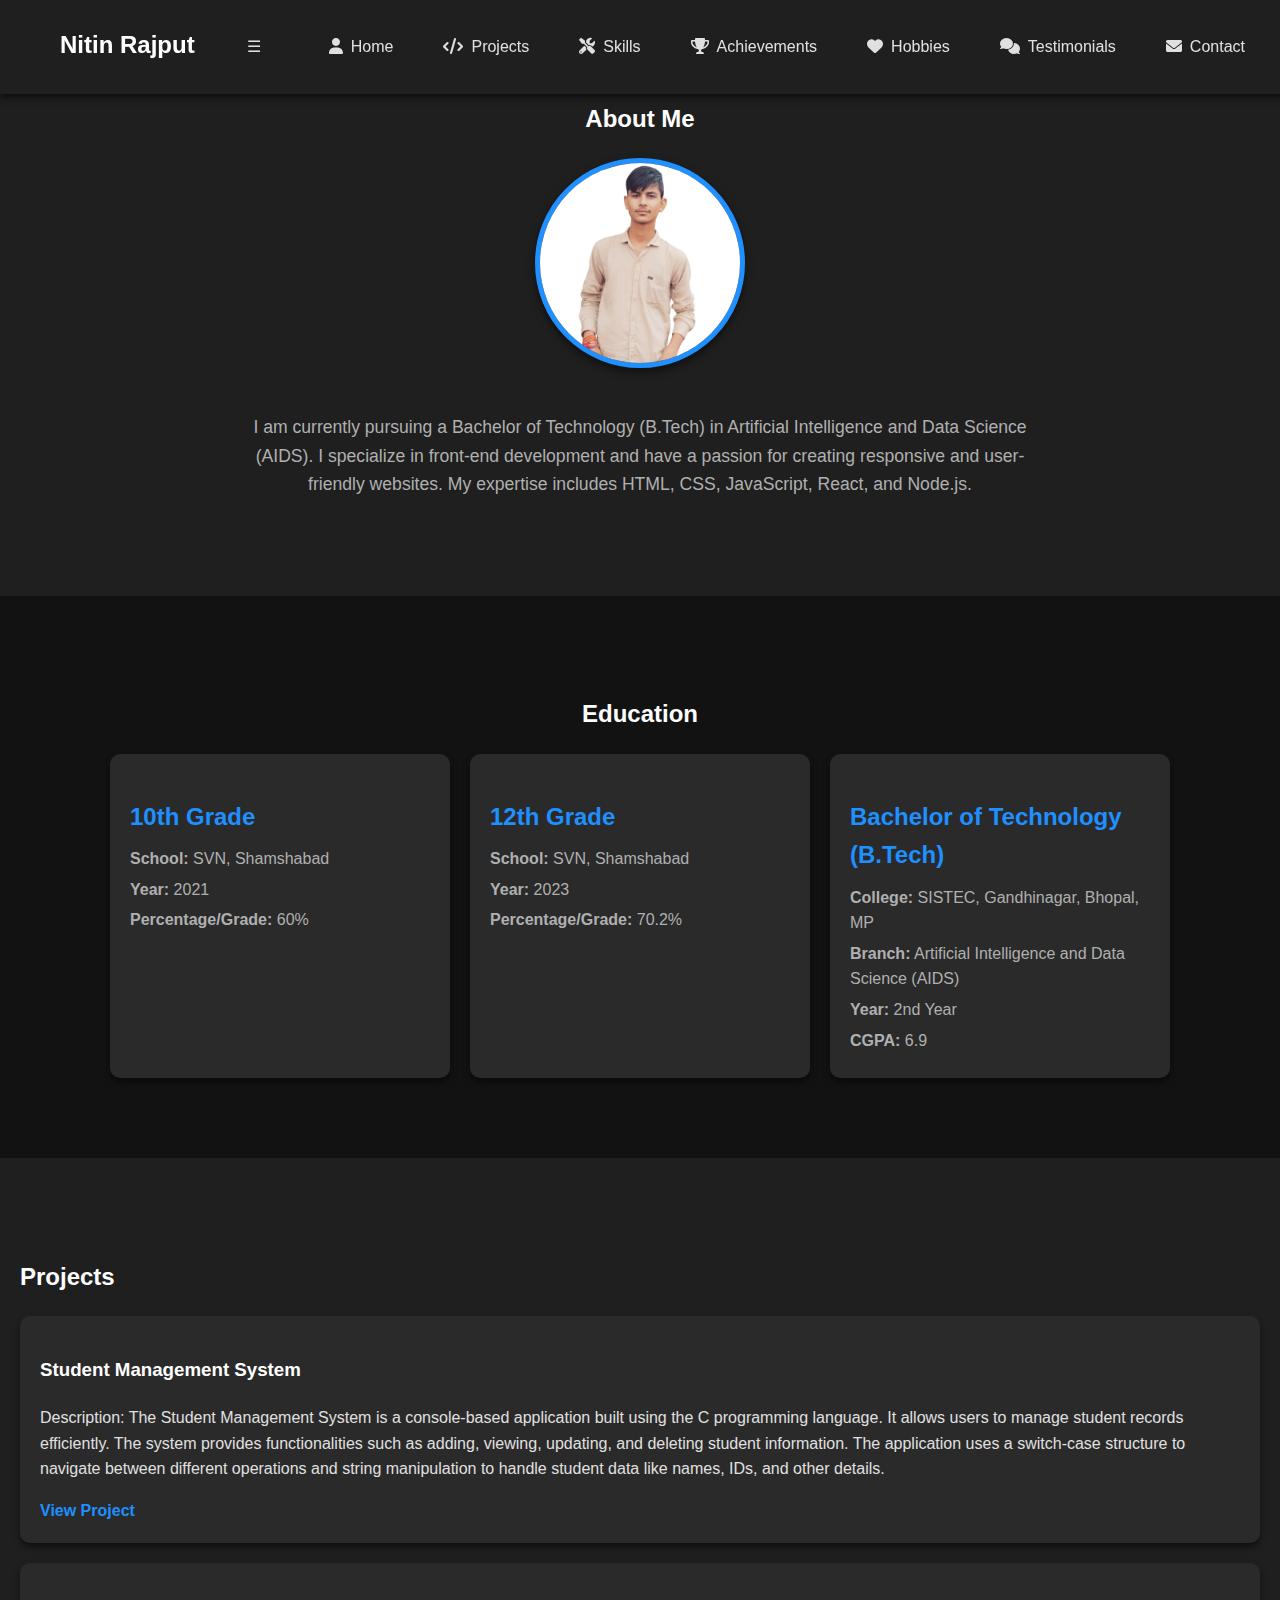
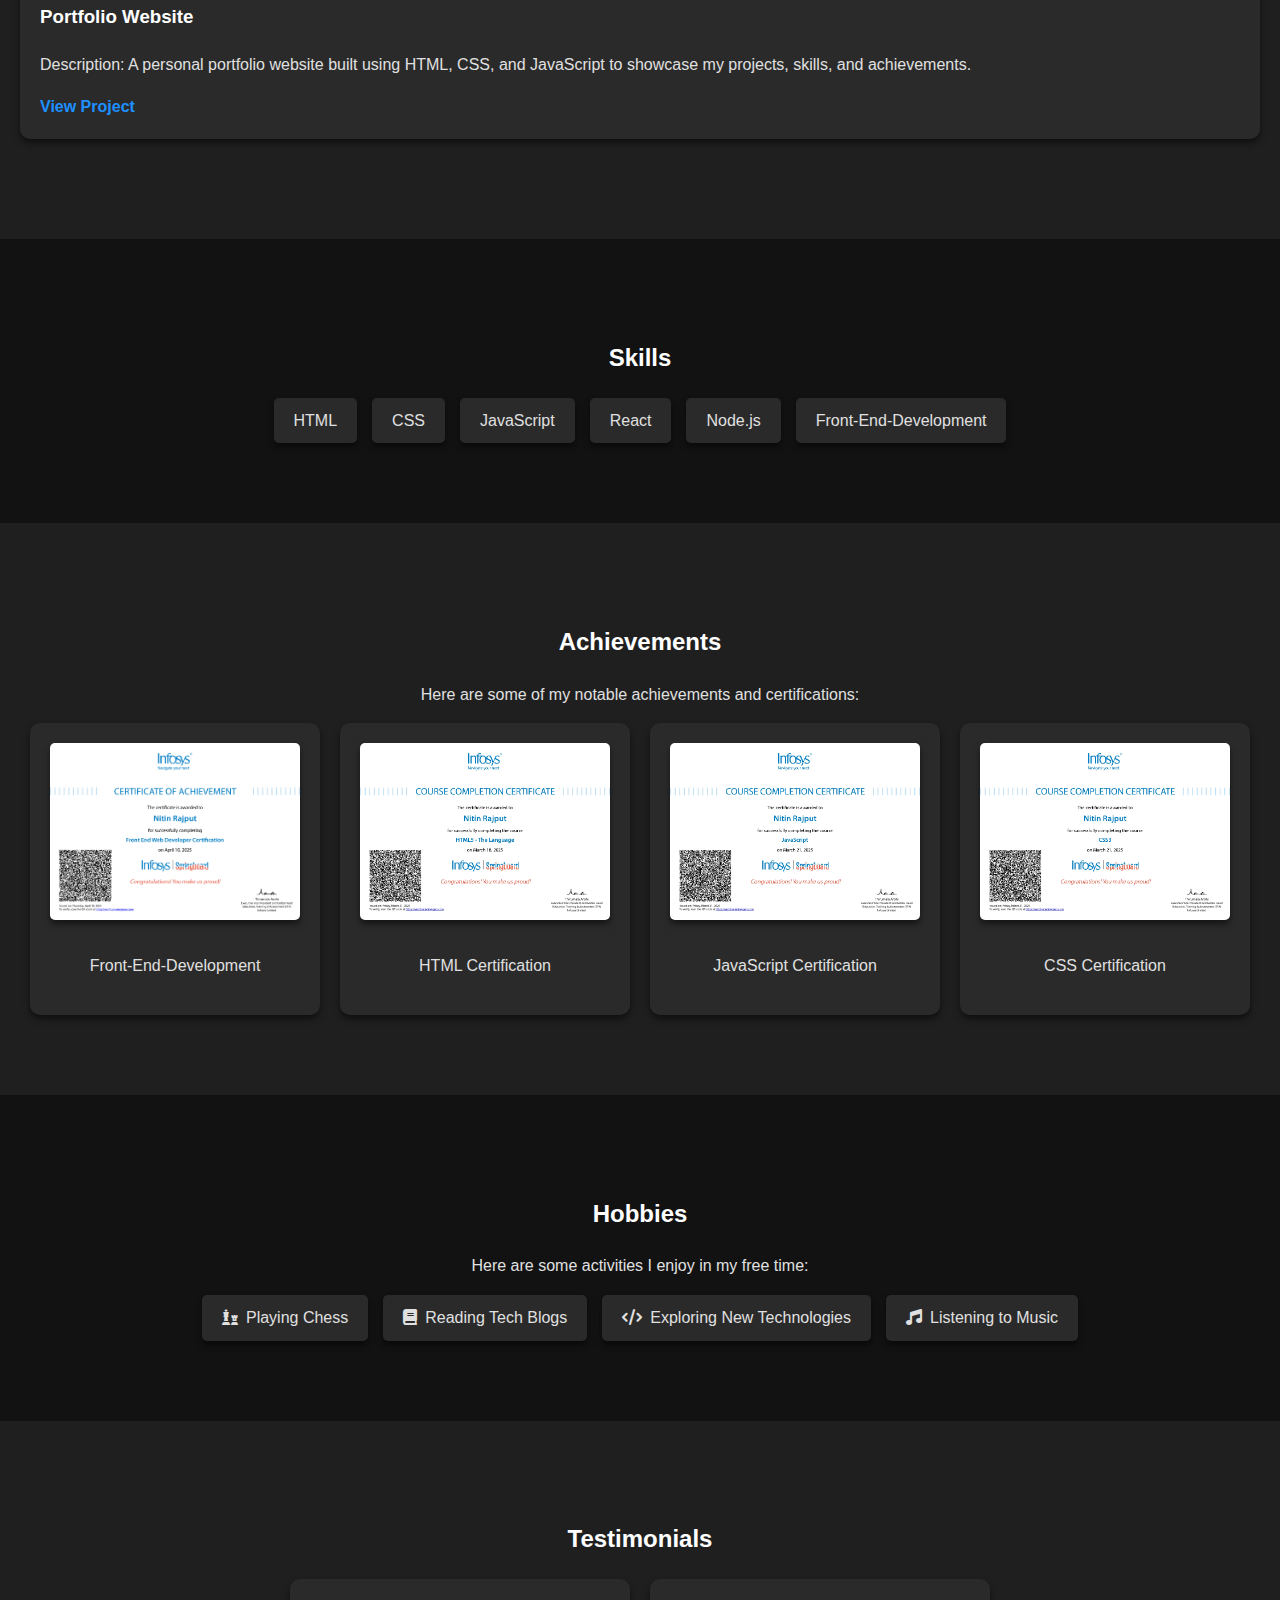
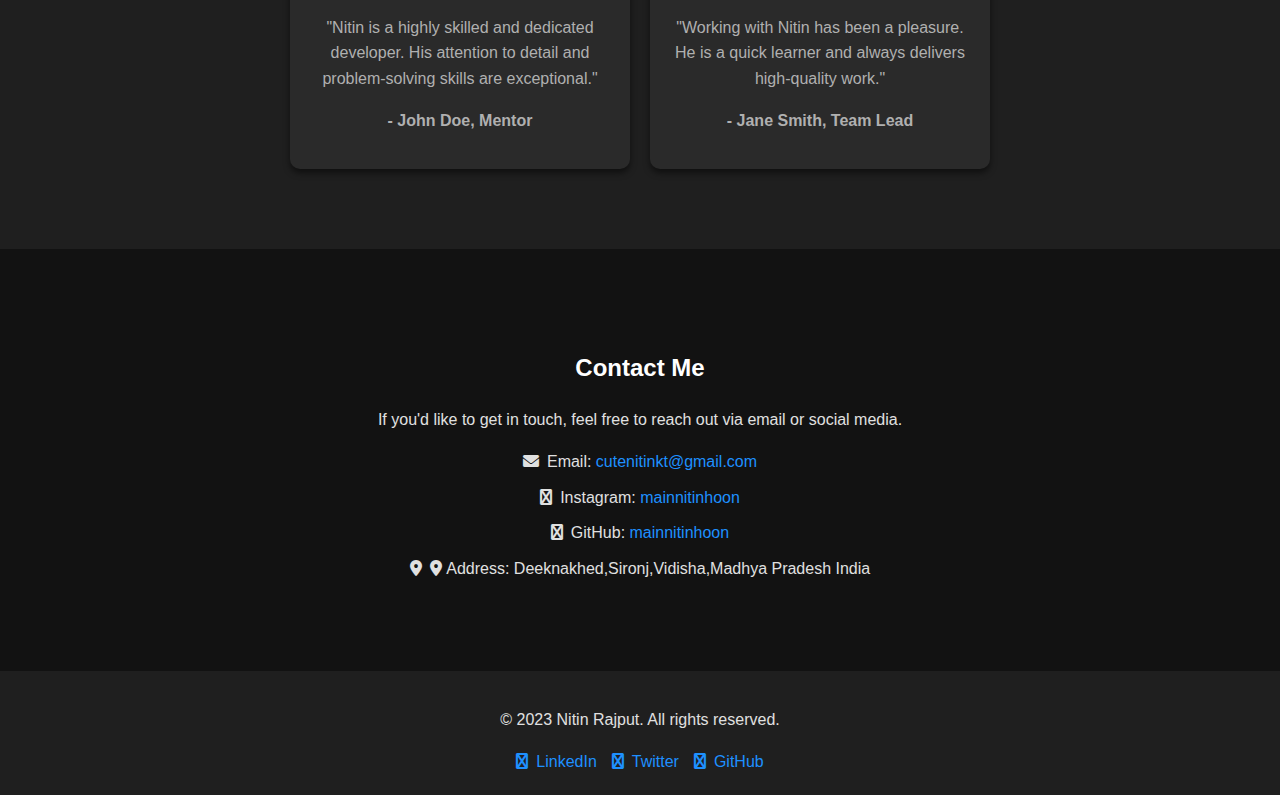
<file: index.html>
<!DOCTYPE html>
<html lang="en">
    <head>
        <meta charset="UTF-8">
        <meta name="viewport" content="width=device-width, initial-scale=1.0">
        <title>Nitin Rajput - Portfolio</title>
        <link rel="stylesheet" href="style.css"> <!-- Link to your CSS file -->
        <link rel="stylesheet" href="https://cdnjs.cloudflare.com/ajax/libs/font-awesome/6.0.0-beta3/css/all.min.css"> <!-- Font Awesome -->
        <style>
            body{
                background color:black;
            }
        </style>
    </head>
    <!-- Navigation Bar -->
    <header>
        <nav class="navbar">
            <div class="container">
                <h1 class="logo">Nitin Rajput</h1>
                <div class="menu-toggle" onclick="toggleMenu()">☰</div>
                <ul class="navbar-list">
                    <li><a href="index.html" class="navbar-link">Home</a></li>
                    <li><a href="project.html" class="navbar-link">Projects</a></li>
                    <li><a href="skill.html" class="navbar-link">Skills</a></li>
                    <li><a href="achiev.html" class="navbar-link">Achievements</a></li>
                    <li><a href="hobby.html" class="navbar-link">Hobbies</a></li>
                    <li><a href="testi.html" class="navbar-link">Testimonials</a></li>
                    <li><a href="contact.html" class="navbar-link">Contact</a></li>
                </ul>
            </div>
        </nav>
    </header>

    <!-- About Section -->
    <section id="about">
        <h2>About Me</h2>
        <div class="about-container">
            <div class="about-image">
                <img src="IMG_20230913_173648_497-removebg-preview.png" alt="Nitin Rajput">
            </div>
            <div class="about-text">
                <p>
                    I am currently pursuing a Bachelor of Technology (B.Tech) in Artificial Intelligence and Data Science (AIDS). 
                    I specialize in front-end development and have a passion for creating responsive and user-friendly websites. 
                    My expertise includes HTML, CSS, JavaScript, React, and Node.js.
                </p>
            </div>
        </div>
    </section>

    <!-- Education Section -->
    <section id="education">
        <h2>Education</h2>
        <div class="education-container">
            <div class="education-item">
                <h3>10th Grade</h3>
                <p><strong>School:</strong> SVN, Shamshabad</p>
                <p><strong>Year:</strong> 2021</p>
                <p><strong>Percentage/Grade:</strong> 60%</p>
            </div>
            <div class="education-item">
                <h3>12th Grade</h3>
                <p><strong>School:</strong> SVN, Shamshabad</p>
                <p><strong>Year:</strong> 2023</p>
                <p><strong>Percentage/Grade:</strong> 70.2%</p>
            </div>
            <div class="education-item">
                <h3>Bachelor of Technology (B.Tech)</h3>
                <p><strong>College:</strong> SISTEC, Gandhinagar, Bhopal, MP</p>
                <p><strong>Branch:</strong> Artificial Intelligence and Data Science (AIDS)</p>
                <p><strong>Year:</strong> 2nd Year</p>
                <p><strong>CGPA:</strong> 6.9</p>
            </div>
        </div>
    </section>

    <!-- Projects Section -->
    <section id="projects">
        <h2>Projects</h2>
        <div class="project">
            <h3>Student Management System</h3>
            <p>Description:
                The Student Management System is a console-based application built using the C programming language. It allows users to manage student records efficiently. The system provides functionalities such as adding, viewing, updating, and deleting student information. The application uses a switch-case structure to navigate between different operations and string manipulation to handle student data like names, IDs, and other details.
            </p>
            <a href="link-to-project-1" target="_blank">View Project</a>
        </div>
        <div class="project">
            <h3>Portfolio Website</h3>
            <p>Description:
                A personal portfolio website built using HTML, CSS, and JavaScript to showcase my projects, skills, and achievements.
            </p>
            <a href="link-to-project-2" target="_blank">View Project</a>
        </div>
    </section>

    <!-- Skills Section -->
    <section id="skills">
        <h2>Skills</h2>
        <ul class="skills-list">
            <li>HTML</li>
            <li>CSS</li>
            <li>JavaScript</li>
            <li>React</li>
            <li>Node.js</li>
            <li>Front-End-Development</li>
        </ul>
    </section>

    <!-- Achievements Section -->
    <section id="achievements">
        <h2>Achievements</h2>
        <p>Here are some of my notable achievements and certifications:</p>
        <div class="achievements-container">
              <div class="achievement">
                <img src="1-802e38d1-49fb-4e67-844d-cd4bf712c7fb-1.png" alt="Certificate 4">
                <p>Front-End-Development</p>
            </div>
            <div class="achievement">
                <img src="certificate1_page-0001.jpg" alt="Certificate 1">
                <p>HTML Certification</p>
            </div>
            <div class="achievement">
                <img src="certificate2_page-0001.jpg" alt="Certificate 2">
                <p>JavaScript Certification</p>
            </div>
            <div class="achievement">
                <img src="certificate3._page-0001.jpg" alt="Certificate 3">
                <p>CSS Certification</p>
            </div>
        </div>
    </section>

    <!-- Hobbies Section -->
    <section id="hobbies">
        <h2>Hobbies</h2>
        <p>Here are some activities I enjoy in my free time:</p>
        <ul class="hobbies-list">
            <li>Playing Chess</li>
            <li>Reading Tech Blogs</li>
            <li>Exploring New Technologies</li>
            <li>Listening to Music</li>
        </ul>
    </section>

    <!-- Testimonials Section -->
    <section id="testimonials">
        <h2>Testimonials</h2>
        <div class="testimonials-container">
            <div class="testimonial">
                <p>"Nitin is a highly skilled and dedicated developer. His attention to detail and problem-solving skills are exceptional."</p>
                <p><strong>- John Doe, Mentor</strong></p>
            </div>
            <div class="testimonial">
                <p>"Working with Nitin has been a pleasure. He is a quick learner and always delivers high-quality work."</p>
                <p><strong>- Jane Smith, Team Lead</strong></p>
            </div>
        </div>
    </section>

    <!-- Contact Section -->
    <section id="contact">
        <h2>Contact Me</h2>
        <p>If you'd like to get in touch, feel free to reach out via email or social media.</p>
        <ul class="contact-list">
            <li>Email: <a href="mailto:cutenitinkt@gmail.com">cutenitinkt@gmail.com</a></li>
            <li>Instagram: <a href="https://www.instagram.com/mainnitinhoon" target="_blank">mainnitinhoon</a></li>
            <li>GitHub: <a href="https://github.com/mainnitinhoon" target="_blank">mainnitinhoon</a></li>
            <li><i class="fas fa-map-marker-alt"></i> Address: Deeknakhed,Sironj,Vidisha,Madhya Pradesh India</li>
        </ul>
    </section>


    <!-- Footer Section -->
    <footer>
        <p>&copy; 2023 Nitin Rajput. All rights reserved.</p>
        <ul class="social-links">
            <li><a href="https://www.linkedin.com/in/yourprofile" target="_blank">LinkedIn</a></li>
            <li><a href="https://twitter.com/yourprofile" target="_blank">Twitter</a></li>
            <li><a href="https://github.com/mainnitinhoon" target="_blank">GitHub</a></li>
        </ul>
    </footer>
    <script>
  function toggleMenu() {
    const navList = document.querySelector('.navbar-list');
    navList.classList.toggle('show');
  }
    </script>
    
</body>
</html>
</file>
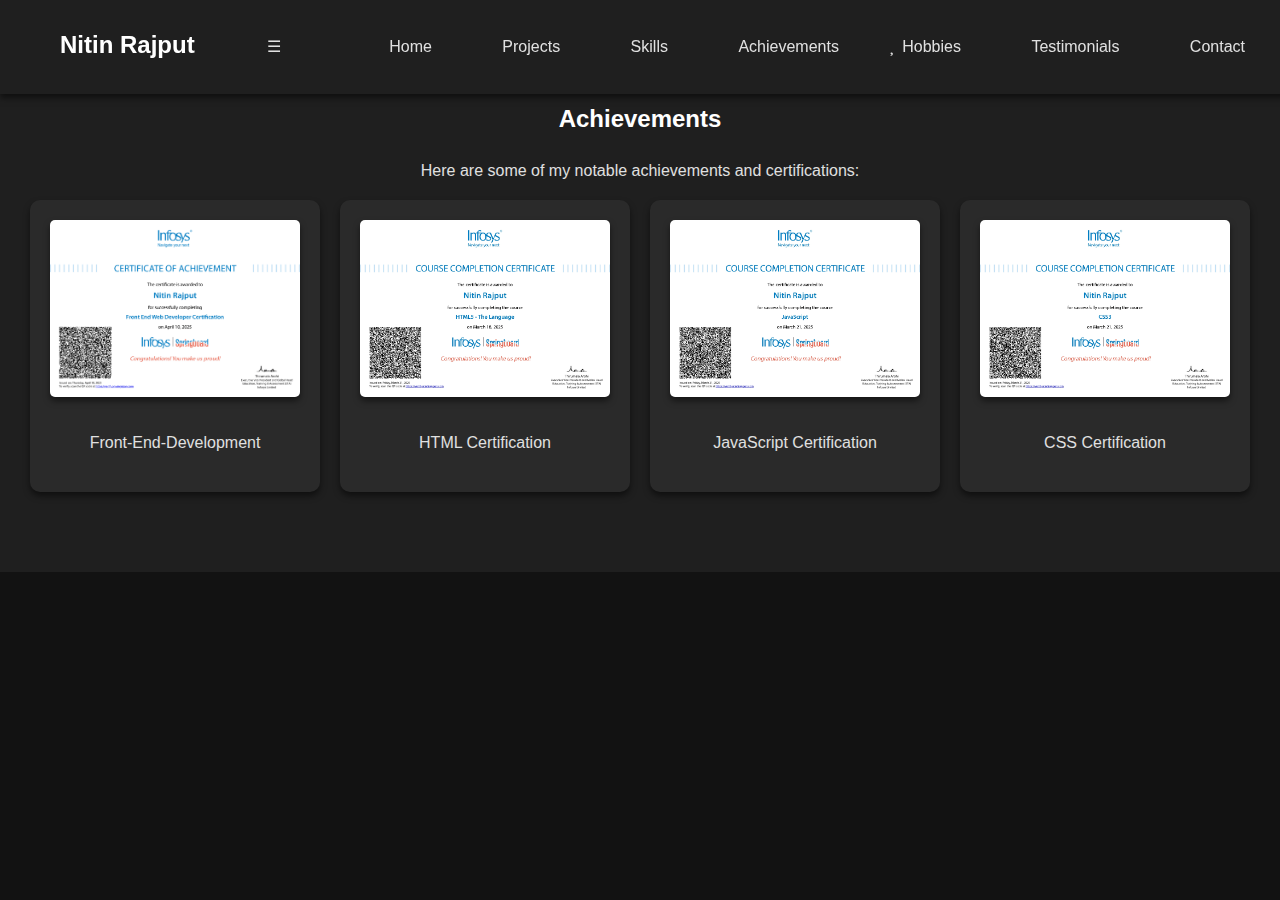
<file: achiev.html>
<!DOCTYPE html>
<html lang="en">
<head>
    <meta charset="UTF-8">
    <meta name="viewport" content="width=device-width, initial-scale=1.0">
    <title>Nitin Rajput - Portfolio</title>
    <link rel="stylesheet" href="style.css"> <!-- Link to your CSS file -->
</head>
<body>
<!-- Navigation Bar -->
<header>
    <nav class="navbar">
        <div class="container">
            <h1 class="logo">Nitin Rajput</h1>
              <div class="menu-toggle" onclick="toggleMenu()">☰</div>
            <ul class="navbar-list">
                <li><a href="index.html" class="navbar-link">Home</a></li>
                <li><a href="project.html" class="navbar-link">Projects</a></li>
                <li><a href="skill.html" class="navbar-link">Skills</a></li>
                <li><a href="achiev.html" class="navbar-link">Achievements</a></li>
                <li><a href="hobby.html" class="navbar-link">Hobbies</a></li>
                <li><a href="testi.html" class="navbar-link">Testimonials</a></li>
                <li><a href="contact.html" class="navbar-link">Contact</a></li>
            </ul>
        </div>
    </nav>
</header>

       <!-- Achievements Section -->
    <section id="achievements">
        <h2>Achievements</h2>
        <p>Here are some of my notable achievements and certifications:</p>
        <div class="achievements-container">
             <div class="achievement">
                <img src="1-802e38d1-49fb-4e67-844d-cd4bf712c7fb-1.png" alt="Certificate 4">
                <p>Front-End-Development</p>
            </div>
            <div class="achievement">
                <img src="certificate1_page-0001.jpg" alt="Certificate 1">
                <p>HTML Certification</p>
            </div>
            <div class="achievement">
                <img src="certificate2_page-0001.jpg" alt="Certificate 2">
                <p>JavaScript Certification</p>
            </div>
            <div class="achievement">
                <img src="certificate3._page-0001.jpg" alt="Certificate 3">
                <p>CSS Certification</p>
            </div>
        </div>
    </section>
       <script>
  function toggleMenu() {
    const navList = document.querySelector('.navbar-list');
    navList.classList.toggle('show');
  }
    </script>
</body>
</file>
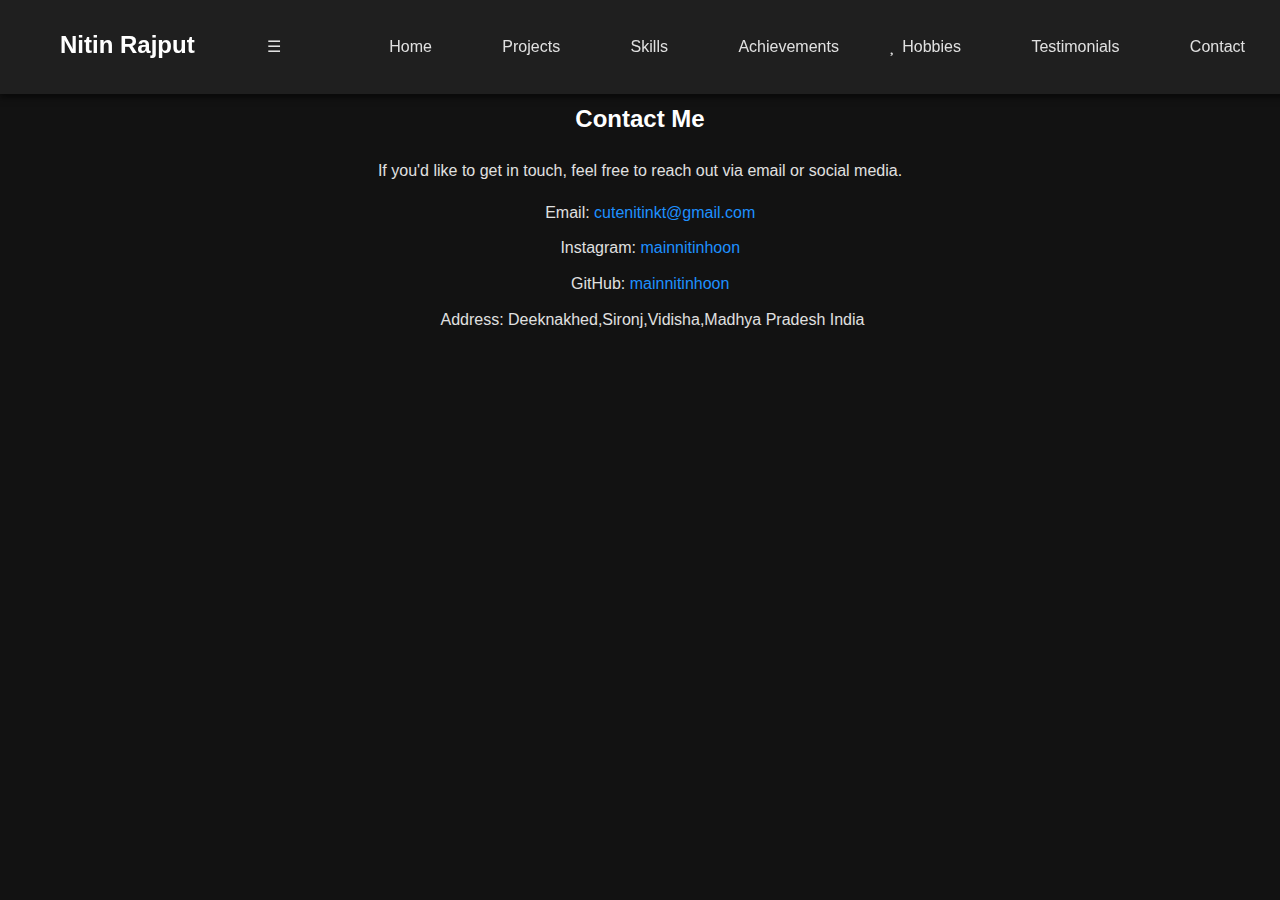
<file: contact.html>
<!DOCTYPE html>
<html lang="en">
<head>
    <meta charset="UTF-8">
    <meta name="viewport" content="width=device-width, initial-scale=1.0">
    <title>Nitin Rajput - Portfolio</title>
    <link rel="stylesheet" href="style.css"> <!-- Link to your CSS file -->
</head>
<body>
   <!-- Navigation Bar -->
   <header>
    <nav class="navbar">
        <div class="container">
            <h1 class="logo">Nitin Rajput</h1>
              <div class="menu-toggle" onclick="toggleMenu()">☰</div>
            <ul class="navbar-list">
                <li><a href="index.html" class="navbar-link">Home</a></li>
                <li><a href="project.html" class="navbar-link">Projects</a></li>
                <li><a href="skill.html" class="navbar-link">Skills</a></li>
                <li><a href="achiev.html" class="navbar-link">Achievements</a></li>
                <li><a href="hobby.html" class="navbar-link">Hobbies</a></li>
                <li><a href="testi.html" class="navbar-link">Testimonials</a></li>
                <li><a href="contact.html" class="navbar-link">Contact</a></li>
            </ul>
        </div>
    </nav>
</header>

   <!-- Contact Section -->
   <section id="contact">
    <h2>Contact Me</h2>
    <p>If you'd like to get in touch, feel free to reach out via email or social media.</p>
    <ul class="contact-list">
        <li>Email: <a href="mailto:cutenitinkt@gmail.com">cutenitinkt@gmail.com</a></li>
        <li>Instagram: <a href="https://www.instagram.com/mainnitinhoon" target="_blank">mainnitinhoon</a></li>
        <li>GitHub: <a href="https://github.com/mainnitinhoon" target="_blank">mainnitinhoon</a></li>
        <li><i class="fas fa-map-marker-alt"></i> Address: Deeknakhed,Sironj,Vidisha,Madhya Pradesh India</li>
    </ul>
</section>
       <script>
  function toggleMenu() {
    const navList = document.querySelector('.navbar-list');
    navList.classList.toggle('show');
  }
    </script>
</body>
</file>
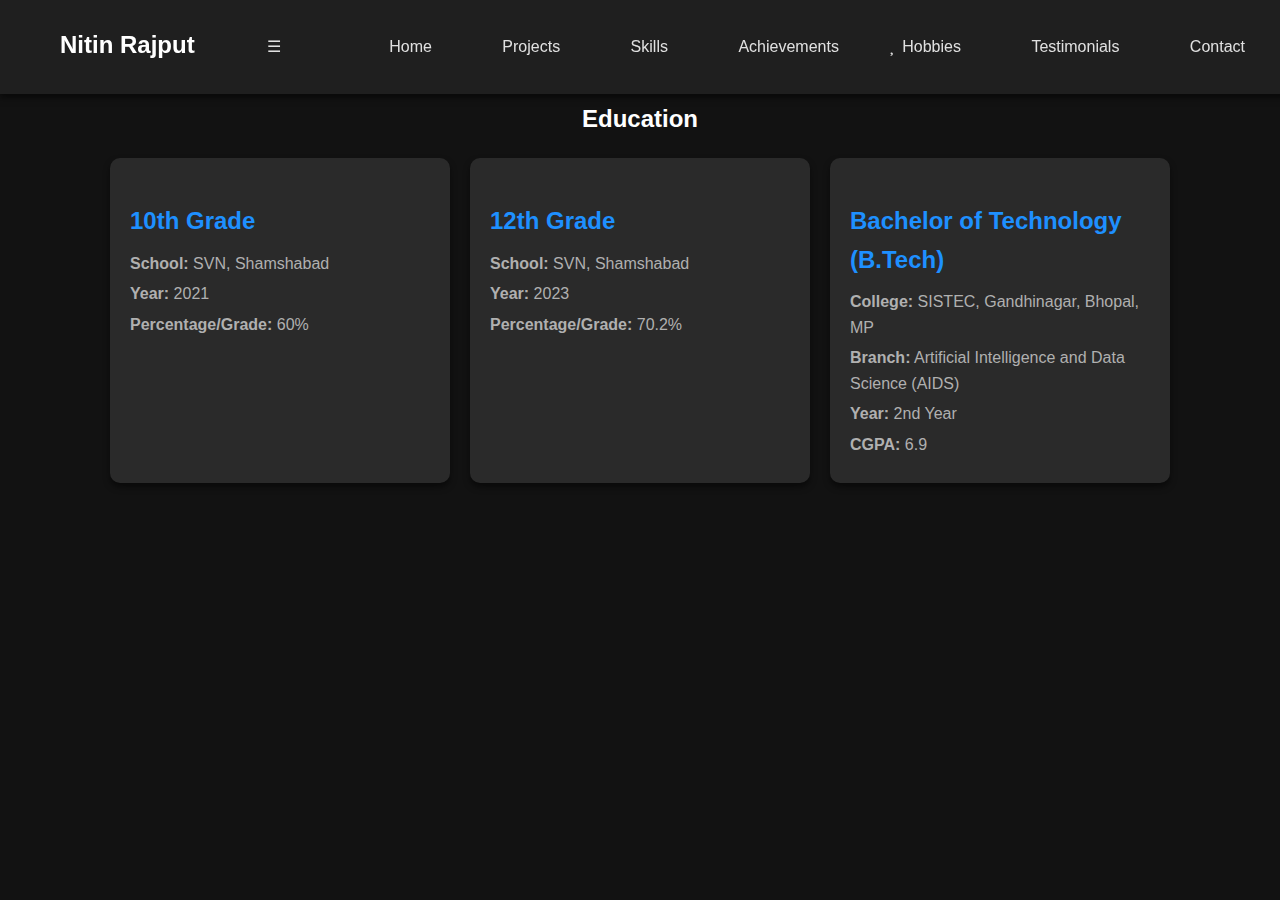
<file: education.html>
<!DOCTYPE html>
<html lang="en">
<head>
    <meta charset="UTF-8">
    <meta name="viewport" content="width=device-width, initial-scale=1.0">
    <title>Nitin Rajput - Portfolio</title>
    <link rel="stylesheet" href="style.css"> <!-- Link to your CSS file -->
</head>
<body>
<!-- Navigation Bar -->
<header>
    <nav class="navbar">
        <div class="container">
            <h1 class="logo">Nitin Rajput</h1>
              <div class="menu-toggle" onclick="toggleMenu()">☰</div>
            <ul class="navbar-list">
                <li><a href="index.html" class="navbar-link">Home</a></li>
                <li><a href="project.html" class="navbar-link">Projects</a></li>
                <li><a href="skill.html" class="navbar-link">Skills</a></li>
                <li><a href="achiev.html" class="navbar-link">Achievements</a></li>
                <li><a href="hobby.html" class="navbar-link">Hobbies</a></li>
                <li><a href="testi.html" class="navbar-link">Testimonials</a></li>
                <li><a href="contact.html" class="navbar-link">Contact</a></li>
            </ul>
        </div>
    </nav>
</header>

         <!-- Education Section -->
    <section id="education">
        <h2>Education</h2>
        <div class="education-container">
            <div class="education-item">
                <h3>10th Grade</h3>
                <p><strong>School:</strong> SVN, Shamshabad</p>
                <p><strong>Year:</strong> 2021</p>
                <p><strong>Percentage/Grade:</strong> 60%</p>
            </div>
            <div class="education-item">
                <h3>12th Grade</h3>
                <p><strong>School:</strong> SVN, Shamshabad</p>
                <p><strong>Year:</strong> 2023</p>
                <p><strong>Percentage/Grade:</strong> 70.2%</p>
            </div>
            <div class="education-item">
                <h3>Bachelor of Technology (B.Tech)</h3>
                <p><strong>College:</strong> SISTEC, Gandhinagar, Bhopal, MP</p>
                <p><strong>Branch:</strong> Artificial Intelligence and Data Science (AIDS)</p>
                <p><strong>Year:</strong> 2nd Year</p>
                <p><strong>CGPA:</strong> 6.9</p>
            </div>
        </div>
    </section>
       <script>
  function toggleMenu() {
    const navList = document.querySelector('.navbar-list');
    navList.classList.toggle('show');
  }
    </script>
</body>
</file>
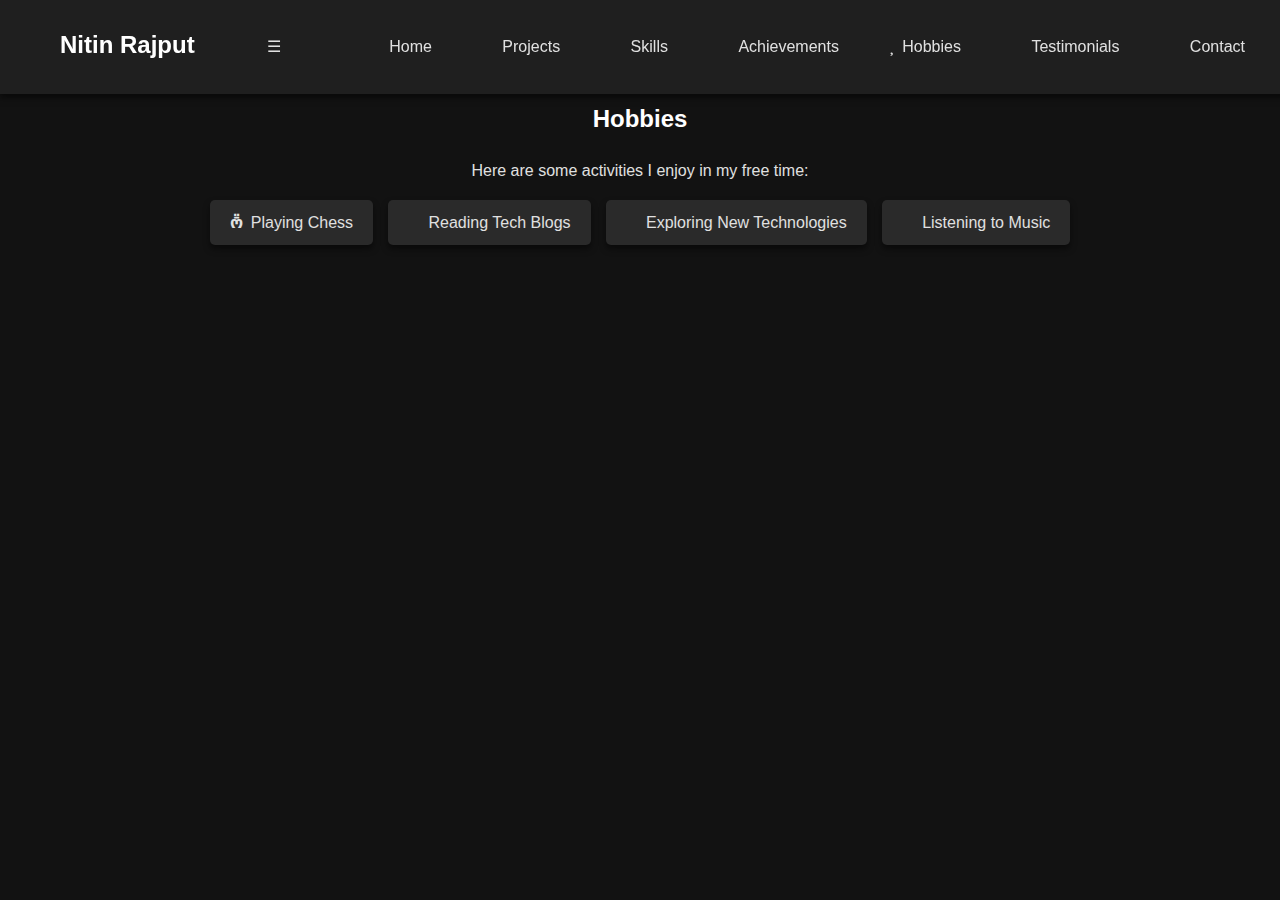
<file: hobby.html>
<!DOCTYPE html>
<html lang="en">
<head>
    <meta charset="UTF-8">
    <meta name="viewport" content="width=device-width, initial-scale=1.0">
    <title>Nitin Rajput - Portfolio</title>
    <link rel="stylesheet" href="style.css"> <!-- Link to your CSS file -->
</head>
<body>
<!-- Navigation Bar -->
<header>
    <nav class="navbar">
        <div class="container">
            <h1 class="logo">Nitin Rajput</h1>
              <div class="menu-toggle" onclick="toggleMenu()">☰</div>
            <ul class="navbar-list">
                <li><a href="index.html" class="navbar-link">Home</a></li>
                <li><a href="project.html" class="navbar-link">Projects</a></li>
                <li><a href="skill.html" class="navbar-link">Skills</a></li>
                <li><a href="achiev.html" class="navbar-link">Achievements</a></li>
                <li><a href="hobby.html" class="navbar-link">Hobbies</a></li>
                <li><a href="testi.html" class="navbar-link">Testimonials</a></li>
                <li><a href="contact.html" class="navbar-link">Contact</a></li>
            </ul>
        </div>
    </nav>
</header>

 <!-- Hobbies Section -->
 <section id="hobbies">
    <h2>Hobbies</h2>
    <p>Here are some activities I enjoy in my free time:</p>
    <ul class="hobbies-list">
        <li>Playing Chess</li>
        <li>Reading Tech Blogs</li>
        <li>Exploring New Technologies</li>
        <li>Listening to Music</li>
    </ul>
</section>
       <script>
  function toggleMenu() {
    const navList = document.querySelector('.navbar-list');
    navList.classList.toggle('show');
  }
    </script>
</body>
</file>
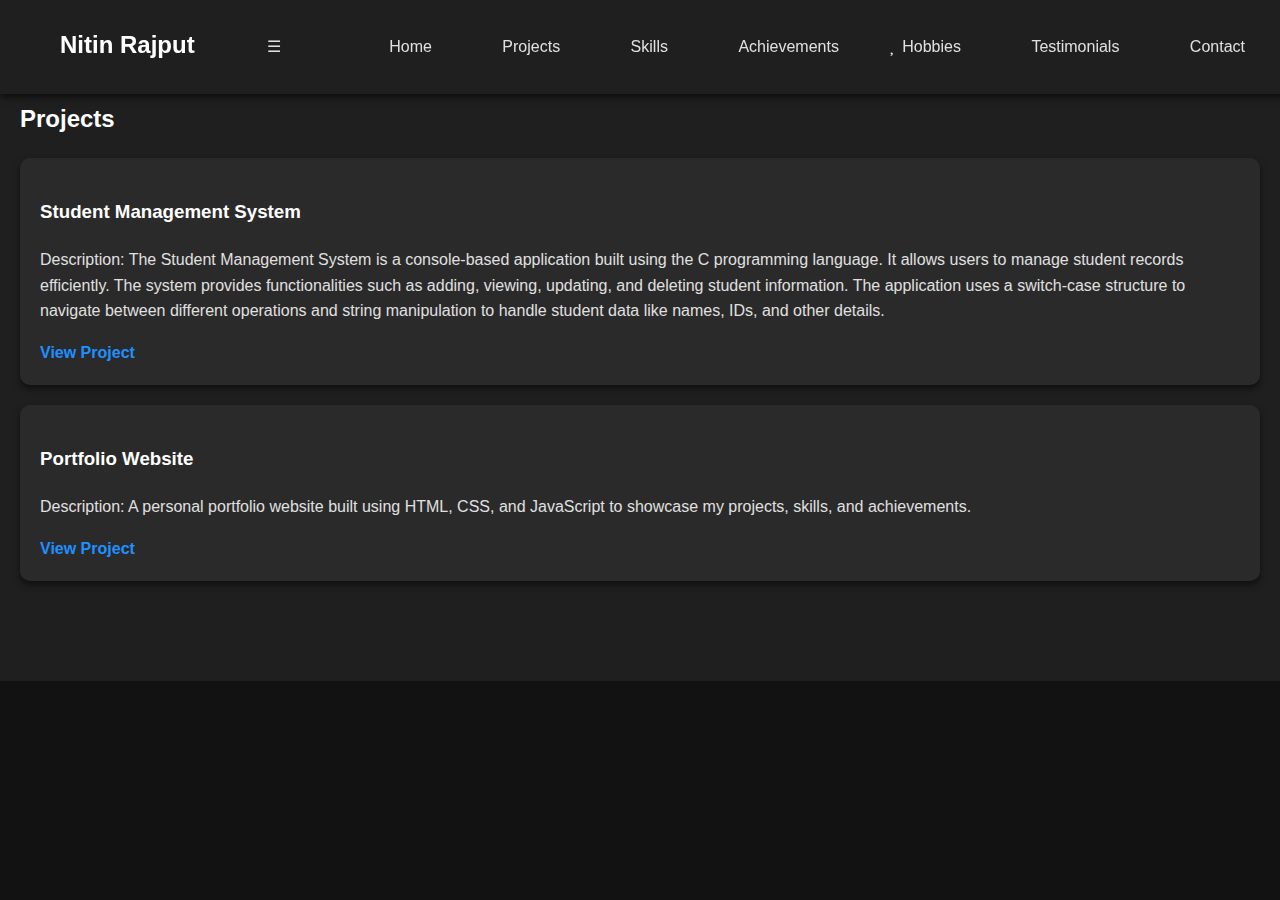
<file: project.html>
<!DOCTYPE html>
<html lang="en">
<head>
    <meta charset="UTF-8">
    <meta name="viewport" content="width=device-width, initial-scale=1.0">
    <title>Nitin Rajput - Portfolio</title>
    <link rel="stylesheet" href="style.css"> <!-- Link to your CSS file -->
</head>
<body>
   <!-- Navigation Bar -->
   <header>
    <nav class="navbar">
        <div class="container">
            <h1 class="logo">Nitin Rajput</h1>
              <div class="menu-toggle" onclick="toggleMenu()">☰</div>
            <ul class="navbar-list">
                <li><a href="index.html" class="navbar-link">Home</a></li>
                <li><a href="project.html" class="navbar-link">Projects</a></li>
                <li><a href="skill.html" class="navbar-link">Skills</a></li>
                <li><a href="achiev.html" class="navbar-link">Achievements</a></li>
                <li><a href="hobby.html" class="navbar-link">Hobbies</a></li>
                <li><a href="testi.html" class="navbar-link">Testimonials</a></li>
                <li><a href="contact.html" class="navbar-link">Contact</a></li>
            </ul>
        </div>
    </nav>
</header>

   <!-- Projects Section -->
   <section id="projects">
    <h2>Projects</h2>
    <div class="project">
        <h3>Student Management System</h3>
        <p>Description:
            The Student Management System is a console-based application built using the C programming language. It allows users to manage student records efficiently. The system provides functionalities such as adding, viewing, updating, and deleting student information. The application uses a switch-case structure to navigate between different operations and string manipulation to handle student data like names, IDs, and other details.
        </p>
        <a href="link-to-project-1" target="_blank">View Project</a>
    </div>
    <div class="project">
        <h3>Portfolio Website</h3>
        <p>Description:
            A personal portfolio website built using HTML, CSS, and JavaScript to showcase my projects, skills, and achievements.
        </p>
        <a href="link-to-project-2" target="_blank">View Project</a>
    </div>
</section>
       <script>
  function toggleMenu() {
    const navList = document.querySelector('.navbar-list');
    navList.classList.toggle('show');
  }
    </script>
</body>
</file>
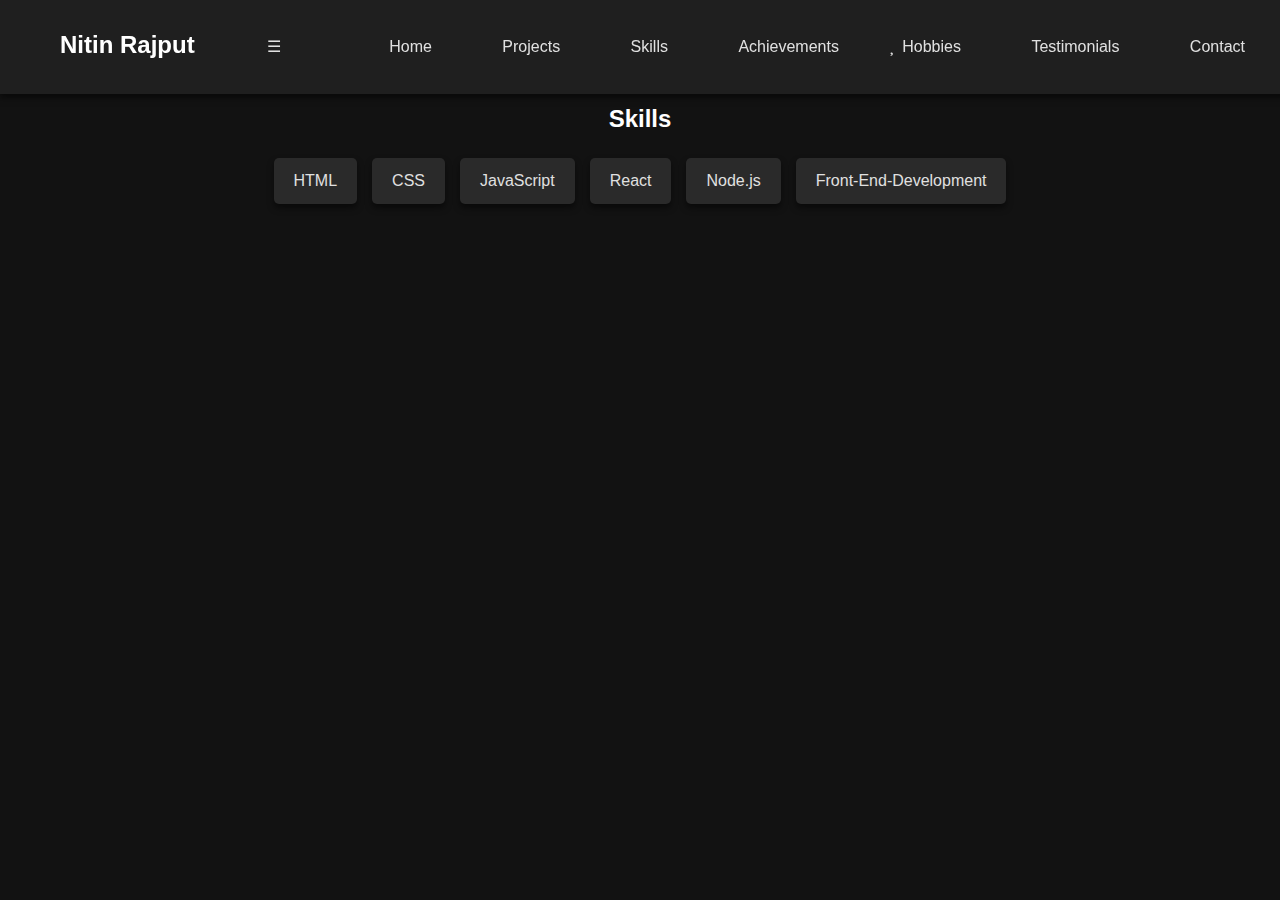
<file: skill.html>
<!DOCTYPE html>
<html lang="en">
<head>
    <meta charset="UTF-8">
    <meta name="viewport" content="width=device-width, initial-scale=1.0">
    <title>Nitin Rajput - Portfolio</title>
    <link rel="stylesheet" href="style.css"> <!-- Link to your CSS file -->
</head>
<body>
    <!-- Navigation Bar -->
    <header>
        <nav class="navbar">
            <div class="container">
                <h1 class="logo">Nitin Rajput</h1>
                  <div class="menu-toggle" onclick="toggleMenu()">☰</div>
                <ul class="navbar-list">
                    <li><a href="index.html" class="navbar-link">Home</a></li>
                    <li><a href="project.html" class="navbar-link">Projects</a></li>
                    <li><a href="skill.html" class="navbar-link">Skills</a></li>
                    <li><a href="achiev.html" class="navbar-link">Achievements</a></li>
                    <li><a href="hobby.html" class="navbar-link">Hobbies</a></li>
                    <li><a href="testi.html" class="navbar-link">Testimonials</a></li>
                    <li><a href="contact.html" class="navbar-link">Contact</a></li>
                </ul>
            </div>
        </nav>
    </header>

      <!-- Skills Section -->
      <section id="skills">
        <h2>Skills</h2>
        <ul class="skills-list">
            <li>HTML</li>
            <li>CSS</li>
            <li>JavaScript</li>
            <li>React</li>
            <li>Node.js</li>
            <li>Front-End-Development</li>
        </ul>
    </section>
       <script>
  function toggleMenu() {
    const navList = document.querySelector('.navbar-list');
    navList.classList.toggle('show');
  }
    </script>
</body>
</file>
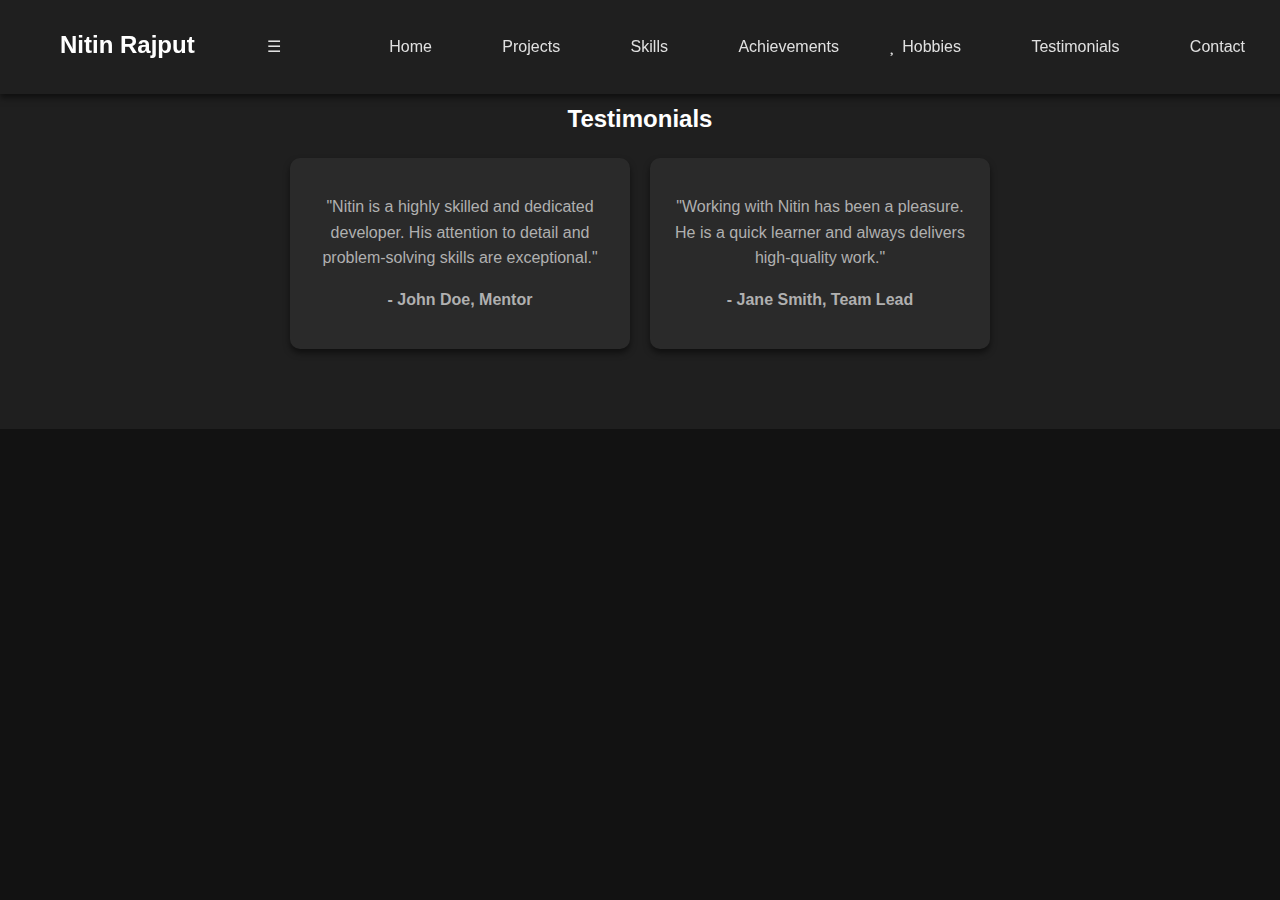
<file: testi.html>
<!DOCTYPE html>
<html lang="en">
<head>
    <meta charset="UTF-8">
    <meta name="viewport" content="width=device-width, initial-scale=1.0">
    <title>Nitin Rajput - Portfolio</title>
    <link rel="stylesheet" href="style.css"> <!-- Link to your CSS file -->
</head>
<body>
   <!-- Navigation Bar -->
   <header>
    <nav class="navbar">
        <div class="container">
            <h1 class="logo">Nitin Rajput</h1>
              <div class="menu-toggle" onclick="toggleMenu()">☰</div>
            <ul class="navbar-list">
                <li><a href="index.html" class="navbar-link">Home</a></li>
                <li><a href="project.html" class="navbar-link">Projects</a></li>
                <li><a href="skill.html" class="navbar-link">Skills</a></li>
                <li><a href="achiev.html" class="navbar-link">Achievements</a></li>
                <li><a href="hobby.html" class="navbar-link">Hobbies</a></li>
                <li><a href="testi.html" class="navbar-link">Testimonials</a></li>
                <li><a href="contact.html" class="navbar-link">Contact</a></li>
            </ul>
        </div>
    </nav>
</header>

  <!-- Testimonials Section -->
  <section id="testimonials">
    <h2>Testimonials</h2>
    <div class="testimonials-container">
        <div class="testimonial">
            <p>"Nitin is a highly skilled and dedicated developer. His attention to detail and problem-solving skills are exceptional."</p>
            <p><strong>- John Doe, Mentor</strong></p>
        </div>
        <div class="testimonial">
            <p>"Working with Nitin has been a pleasure. He is a quick learner and always delivers high-quality work."</p>
            <p><strong>- Jane Smith, Team Lead</strong></p>
        </div>
    </div>
</section>
       <script>
  function toggleMenu() {
    const navList = document.querySelector('.navbar-list');
    navList.classList.toggle('show');
  }
    </script>
</body>
</file>
<file: style.css>
/* General Styles */
body {
    font-family: 'Poppins', sans-serif;
    background-color: #121212; /* Dark background */
    color: #e0e0e0; /* Light gray text */
    margin: 0;
    padding: 0;
    line-height: 1.6;
    scroll-behavior: smooth; /* Smooth scrolling for anchor links */
}

h1, h2, h3 {
    color: #ffffff; /* White for headings */
    margin-bottom: 20px;
}

a {
    text-decoration: none;
    color: #1e90ff; /* Bright blue for links */
    transition: color 0.3s ease-in-out;
}

a:hover {
    color: #63b8ff; /* Lighter blue on hover */
}

ul {
    list-style: none;
    padding: 0;
    margin: 0;
}

/* Navigation Bar */
.navbar {
    background-color: #1f1f1f; /* Dark gray background */
    color: #e0e0e0; /* Light gray text */
    padding: 10px 20px;
    position: fixed;
    top: 0;
    width: 100%;
    z-index: 1000;
    box-shadow: 0 4px 6px rgba(0, 0, 0, 0.5); /* Subtle shadow */
}

.navbar .container {
    display: flex;
    justify-content: space-between;
    align-items: center;
    max-width: 1200px;
    margin: 0 auto;
}

.navbar .logo {
    font-size: 1.5rem;
    font-weight: bold;
    color: #ffffff; /* White logo */
}

.navbar-list {
    display: flex;
    gap: 20px;
}

.navbar-link {
    color: #e0e0e0; /* Light gray text */
    font-size: 1rem;
    padding: 8px 15px;
    border-radius: 5px;
    transition: background-color 0.3s, color 0.3s;
}

.navbar-link:hover {
    background-color: #333333; /* Slightly lighter gray on hover */
    color: #ffffff; /* White text on hover */
}

/* About Section */
#about {
    padding: 80px 20px;
    text-align: center;
    background-color: #1f1f1f; /* Dark gray background */
}

.about-container {
    display: flex;
    flex-direction: column;
    align-items: center;
    gap: 20px;
}

.about-image img {
    width: 200px;
    height: 200px;
    border-radius: 50%;
    border: 5px solid #1e90ff; /* Bright blue border */
    box-shadow: 0 4px 8px rgba(0, 0, 0, 0.5); /* Subtle shadow */
    object-fit: cover;
    transition: transform 0.3s ease-in-out;
}

.about-image img:hover {
    transform: scale(1.1); /* Zoom effect on hover */
}

.about-text {
    max-width: 800px;
    font-size: 1.1rem;
    color: #b0b0b0; /* Subtle gray for text */
}

/* Education Section */
#education {
    padding: 80px 20px;
    text-align: center;
    background-color: #121212; /* Dark background */
}

.education-container {
    display: flex;
    justify-content: center;
    gap: 20px;
    flex-wrap: wrap;
}

.education-item {
    background-color: #2a2a2a; /* Slightly lighter gray for cards */
    padding: 20px;
    border-radius: 10px;
    box-shadow: 0 4px 6px rgba(0, 0, 0, 0.5); /* Subtle shadow */
    text-align: left;
    width: 300px;
    transition: transform 0.3s ease-in-out, box-shadow 0.3s ease-in-out;
}

.education-item h3 {
    font-size: 1.5rem;
    margin-bottom: 10px;
    color: #1e90ff; /* Bright blue for headings */
}

.education-item p {
    font-size: 1rem;
    margin: 5px 0;
    color: #b0b0b0; /* Subtle gray for text */
}

.education-item:hover {
    transform: translateY(-10px); /* Lift effect on hover */
    box-shadow: 0 8px 12px rgba(0, 0, 0, 0.7); /* Enhanced shadow on hover */
}

/* Projects Section */
#projects {
    padding: 80px 20px;
    background-color: #1f1f1f; /* Dark gray background */
}

.project {
    margin: 20px 0;
    padding: 20px;
    background-color: #2a2a2a; /* Slightly lighter gray for cards */
    border-radius: 10px;
    box-shadow: 0 4px 6px rgba(0, 0, 0, 0.5); /* Subtle shadow */
    transition: transform 0.3s ease-in-out, box-shadow 0.3s ease-in-out;
}

.project:hover {
    transform: translateY(-10px); /* Lift effect on hover */
    box-shadow: 0 8px 12px rgba(0, 0, 0, 0.7); /* Enhanced shadow on hover */
}

.project a {
    color: #1e90ff; /* Bright blue for links */
    font-weight: bold;
    transition: color 0.3s ease-in-out;
}

.project a:hover {
    color: #63b8ff; /* Lighter blue on hover */
}

/* Skills Section */
#skills {
    padding: 80px 20px;
    text-align: center;
    background-color: #121212; /* Dark background */
}

.skills-list {
    display: flex;
    justify-content: center;
    gap: 15px;
    flex-wrap: wrap;
}

.skills-list li {
    background-color: #2a2a2a; /* Slightly lighter gray for badges */
    padding: 10px 20px;
    border-radius: 5px;
    box-shadow: 0 4px 6px rgba(0, 0, 0, 0.5); /* Subtle shadow */
    transition: transform 0.3s ease-in-out, box-shadow 0.3s ease-in-out;
}

.skills-list li:hover {
    transform: scale(1.1); /* Zoom effect on hover */
    box-shadow: 0 8px 12px rgba(0, 0, 0, 0.7); /* Enhanced shadow on hover */
}

/* Achievements Section */
#achievements {
    padding: 80px 20px;
    text-align: center;
    background-color: #1f1f1f; /* Dark gray background */
}

.achievements-container {
    display: flex;
    justify-content: center;
    gap: 20px;
    flex-wrap: wrap;
}

.achievement {
    background-color: #2a2a2a; /* Slightly lighter gray for cards */
    padding: 20px;
    border-radius: 10px;
    box-shadow: 0 4px 6px rgba(0, 0, 0, 0.5); /* Subtle shadow */
    text-align: center;
    transition: transform 0.3s ease-in-out, box-shadow 0.3s ease-in-out;
    width: 250px;
}

.achievement img {
    width: 100%;
    height: auto;
    border-radius: 5px;
    margin-bottom: 10px;
    box-shadow: 0 4px 6px rgba(0, 0, 0, 0.5); /* Subtle shadow for images */
}

.achievement p {
    font-size: 1rem;
    color: #e0e0e0; /* Light gray text */
}

.achievement:hover {
    transform: translateY(-10px); /* Lift effect on hover */
    box-shadow: 0 8px 12px rgba(0, 0, 0, 0.7); /* Enhanced shadow on hover */
}

/* Hobbies Section */
#hobbies {
    padding: 80px 20px;
    text-align: center;
    background-color: #121212; /* Dark background */
}

.hobbies-list {
    display: flex;
    justify-content: center;
    gap: 15px;
    flex-wrap: wrap;
}

.hobbies-list li {
    background-color: #2a2a2a; /* Slightly lighter gray for badges */
    padding: 10px 20px;
    border-radius: 5px;
    box-shadow: 0 4px 6px rgba(0, 0, 0, 0.5); /* Subtle shadow */
    transition: transform 0.3s ease-in-out, box-shadow 0.3s ease-in-out;
}

.hobbies-list li:hover {
    transform: scale(1.1); /* Zoom effect on hover */
    box-shadow: 0 8px 12px rgba(0, 0, 0, 0.7); /* Enhanced shadow on hover */
}

/* Testimonials Section */
#testimonials {
    padding: 80px 20px;
    text-align: center;
    background-color: #1f1f1f; /* Dark gray background */
}

.testimonials-container {
    display: flex;
    justify-content: center;
    gap: 20px;
    flex-wrap: wrap;
}

.testimonial {
    background-color: #2a2a2a; /* Slightly lighter gray for cards */
    padding: 20px;
    border-radius: 10px;
    box-shadow: 0 4px 6px rgba(0, 0, 0, 0.5); /* Subtle shadow */
    text-align: center;
    width: 300px;
    transition: transform 0.3s ease-in-out, box-shadow 0.3s ease-in-out;
}

.testimonial:hover {
    transform: translateY(-10px); /* Lift effect on hover */
    box-shadow: 0 8px 12px rgba(0, 0, 0, 0.7); /* Enhanced shadow on hover */
}

.testimonial p {
    font-size: 1rem;
    color: #b0b0b0; /* Subtle gray for text */
}

/* Contact Section */
#contact {
    padding: 80px 20px;
    text-align: center;
    background-color: #121212; /* Dark background */
}

.contact-list li {
    margin-bottom: 10px;
    transition: transform 0.3s ease-in-out;
}

.contact-list li:hover {
    transform: translateX(10px); /* Slide effect on hover */
}

/* Footer */
footer {
    background-color: #1f1f1f; /* Dark gray background */
    color: #e0e0e0; /* Light gray text */
    text-align: center;
    padding: 20px 0;
}

footer .social-links {
    display: flex;
    justify-content: center;
    gap: 15px;
    margin-top: 10px;
}

footer .social-links a {
    color: #1e90ff; /* Bright blue for links */
    font-size: 1rem;
    transition: color 0.3s ease-in-out;
}

footer .social-links a:hover {
    color: #63b8ff; /* Lighter blue on hover */
}
/* Navigation Bar Icons */
.navbar-list li a::before {
    content: '';
    margin-right: 8px;
    font-family: 'Font Awesome 5 Free';
    font-weight: 900;
}

.navbar-list li:nth-child(1) a::before {
    content: '\f007'; /* User icon */
}

.navbar-list li:nth-child(2) a::before {
    content: '\f121'; /* Code icon */
}

.navbar-list li:nth-child(3) a::before {
    content: '\f7d9'; /* Tools icon */
}

.navbar-list li:nth-child(4) a::before {
    content: '\f091'; /* Trophy icon */
}

.navbar-list li:nth-child(5) a::before {
    content: '\f004'; /* Heart icon */
}

.navbar-list li:nth-child(6) a::before {
    content: '\f086'; /* Comments icon */
}

.navbar-list li:nth-child(7) a::before {
    content: '\f0e0'; /* Envelope icon */
}

/* Hobbies Section Icons */
.hobbies-list li::before {
    content: '';
    margin-right: 8px;
    font-family: 'Font Awesome 5 Free';
    font-weight: 900;
}

.hobbies-list li:nth-child(1)::before {
    content: '\f439'; /* Chess icon */
}

.hobbies-list li:nth-child(2)::before {
    content: '\f02d'; /* Book icon */
}

.hobbies-list li:nth-child(3)::before {
    content: '\f121'; /* Laptop code icon */
}

.hobbies-list li:nth-child(4)::before {
    content: '\f001'; /* Music icon */
}

/* Contact Section Icons */
.contact-list li::before {
    content: '';
    margin-right: 8px;
    font-family: 'Font Awesome 5 Free';
    font-weight: 900;
}

.contact-list li:nth-child(1)::before {
    content: '\f0e0'; /* Envelope icon */
}

.contact-list li:nth-child(2)::before {
    content: '\f16d'; /* Instagram icon */
}

.contact-list li:nth-child(3)::before {
    content: '\f09b'; /* GitHub icon */
}

.contact-list li:nth-child(4)::before {
    content: '\f3c5'; /* Map marker icon */
}

/* Footer Social Links Icons */
.social-links li a::before {
    content: '';
    margin-right: 8px;
    font-family: 'Font Awesome 5 Free';
    font-weight: 900;
}

.social-links li:nth-child(1) a::before {
    content: '\f08c'; /* LinkedIn icon */
}

.social-links li:nth-child(2) a::before {
    content: '\f099'; /* Twitter icon */
}

.social-links li:nth-child(3) a::before {
    content: '\f09b'; /* GitHub icon */
}
@media (max-width: 768px) {
  .navbar-list {
    display: none;
    flex-direction: column;
    background-color: #333;
    width: 100%;
    position: absolute;
    top: 60px;
    left: 0;
  }

  .navbar-list.show {
    display: flex;
  }

  .menu-toggle {
    display: block;
    cursor: pointer;
    font-size: 24px;
    color: white;
  }

  .navbar {
    position: relative;
  }
}
</file>
